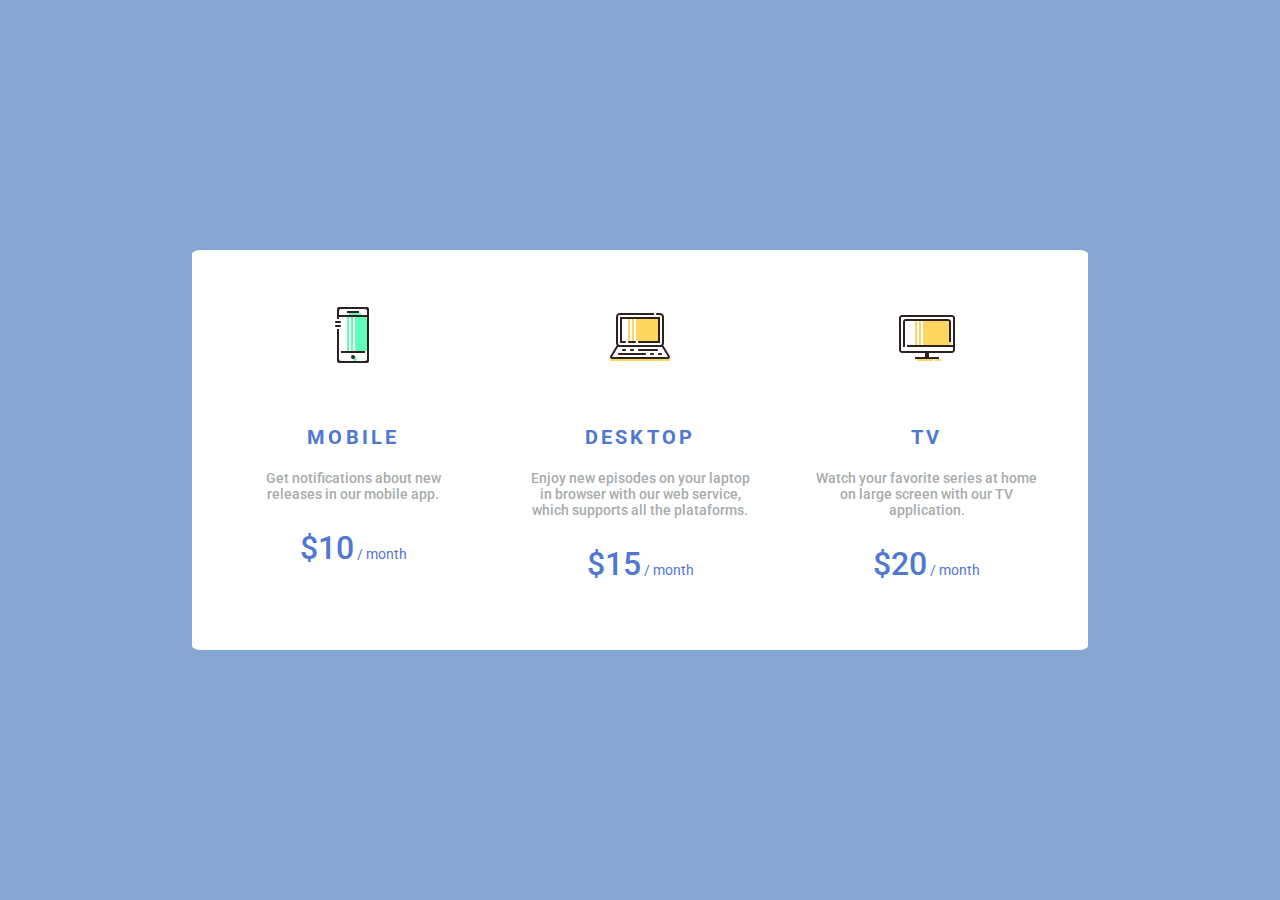
<file: step1_choose-plan/index.html>
<!DOCTYPE html>
<html lang="en">
<head>
  <meta charset="UTF-8">
  <meta name="viewport" content="width=device-width, initial-scale=1.0">
  <meta http-equiv="X-UA-Compatible" content="ie=edge">
  <title>Loop 1 - Step 1</title>
  <link href="https://fonts.googleapis.com/css?family=Roboto:400,500,700" rel="stylesheet">
  <link rel="stylesheet" href="./style.css" />
</head>
<body>
  <!--
    Welcome to your first asset!

    You could've noticed there is a link to Roboto font in the head.
    You can use it in css by typing font-family: Roboto, sans-serif;
    and you can customize it by using font-weight (400, 500 etc. - numbers in the link tag)

    Good luck and have fun!
  -->

  <div class="container">
    <div class="box">
      <div class="box-item">
        <img src="img/device.svg">
        <p class="title">MOBILE</p>
        <p>Get notifications about new releases in our mobile app.</p>
        <p class="price"><span class="number">$10</span> / month</p>
      </div>
      <div class="box-item">
        <img src="img/laptop.svg">
        <p class="title">DESKTOP</p>
        <p>Enjoy new episodes on your laptop in browser with our web service, which supports all the plataforms.</p>
        <p class="price"><span class="number">$15</span> / month</p>
      </div>
      <div class="box-item">
        <img src="img/monitor.svg">
        <p class="title">TV</p>
        <p>Watch your favorite series at home on large screen with our TV application.</p>
        <p class="price"><span class="number">$20</span> / month</p>
      </div>
    </div>
  </div>
</body>
</html>
</file>
<file: step1_choose-plan/style.css>
* {
    -webkit-box-sizing: border-box;
     -moz-box-sizing: border-box;
          box-sizing: border-box;
}

body {
    margin: 0;
    padding: 0;
    font-family: 'Roboto', sans-serif;
    font-size: 14px;
}

.container, .box{
    display: flex;
    flex-direction: row;
    justify-content: center;
    align-items: center;
}

.container {
    background-color: #85A6D2;
    width: 100vw;
    height: 100vh;
}

.box, .box-item {
    border-radius: 1%;
}

.box {
    background-color: #fff;
    width: 70%;
    height: 25rem;
    margin: 0 auto;
}

.box-item {
    background-color: inherit;
    width: 32%;
    height: 21rem;
    margin-top: .4rem;
    margin-bottom: 1.2rem;
    text-align: center;
    padding: 0 2rem;
}

.box-item:hover {
    background-color: #F7F7F7;
}

img {
    width: 4rem;
    height: 4rem;
    margin-top: 1.7rem;
    margin-bottom: 1.8rem;
}

p {
    color: #A7ACAE;
    font-weight: 500;
}

.title, .price {
    margin-top: 1.7rem;
    margin-bottom: 1.3rem;
    color: #4F78D0;
}

.title{
    font-size: 1.4em;
    font-weight: 700;
    letter-spacing: .2rem;
}

.price {
    font-weight: 400;
}

.number {
    font-size: 2.3em;
    font-weight: 500;
}
</file>
